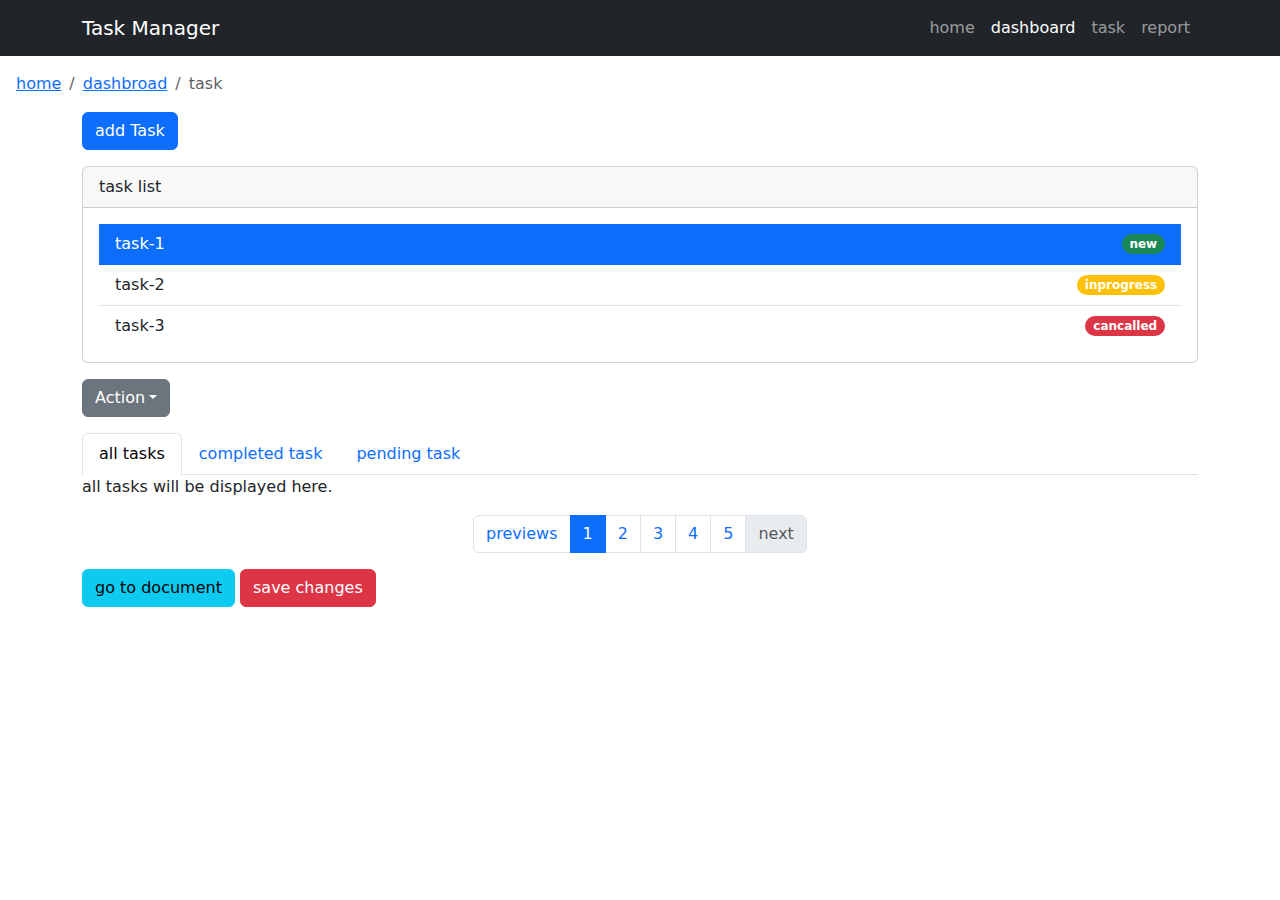
<file: bootstrap5-task-manager/index.html>
<!DOCTYPE html>
<html lang="en">

<head>
    <meta charset="UTF-8">
    <meta name="viewport" content="width=device-width, initial-scale=1.0">
    <title>task manager</title>
    <link rel="stylesheet" href="https://cdn.jsdelivr.net/npm/bootstrap@5.3.8/dist/css/bootstrap.min.css">
    <link rel="icon"
        href="https://encrypted-tbn0.gstatic.com/images?q=tbn:ANd9GcTY9ry0hDxce7KHSyXXq0YgvmfsCe12ERX5GQ&s">
</head>

<body>

    <!-- task manager -->
    <header>
        <!-- navbar:essential for navigation and branding -->
        <nav class="navbar navbar-dark bg-dark navbar-expand-lg ">
            <div class="container ">
                <a class="navbar-brand" href="#">Task Manager</a>
                <button class="navbar-toggler" type="button" data-bs-toggle="collapse" data-bs-target="#navbarNav">
                    <span class="navbar-toggler-icon"></span></button>
                <div class="collapse navbar-collapse" id="navbarNav">
                    <ul class="navbar-nav ms-auto">
                        <li class="nav-item"><a class="nav-link" href="#">home</a></li>
                        <li class="nav-item"><a class="nav-link active" href="#">dashboard</a></li>
                        <li class="nav-item"><a class="nav-link" href="#">task</a></li>
                        <li class="nav-item"><a class="nav-link" href="#">report</a></li>
                    </ul>
                </div>
            </div>
        </nav>
        <!-- breadcrumb:navigation path -->
        <nav class="m-3">
            <ol class="breadcrumb">
                <li class="breadcrumb-item"><a href="#">home</a></li>
                <li class="breadcrumb-item"><a href="#">dashbroad</a></li>
                <li class="breadcrumb-item active">task</a></li>
            </ol>
        </nav>
    </header>

    <main>
        <div class="container">
            <!-- button:for triggering action -->
            <button class="btn btn-primary " type="button" data-bs-toggle="modal" data-bs-target="#addTaskModal">add
                Task</button>

            <!-- card:used for display content in sturtured format -->
            <div class="card mt-3">
                <div class="card-header">
                    task list
                </div>
                <div class="card-body">
                    <!-- list group class:displaying list -->
                    <ul class="list-group list-group-flush ">
                        <li class="list-group-item active d-flex justify-content-between align-items-center">task-1
                            <!-- badge:indicates msg notification -->
                            <span class="badge bg-success rounded-pill ">new</span>
                        </li>
                        <li class="list-group-item d-flex justify-content-between align-items-center">task-2 <span
                                class="badge bg-warning rounded-pill">inprogress</span></li>
                        <li class="list-group-item d-flex justify-content-between align-items-center">task-3 <span
                                class="badge bg-danger rounded-pill">cancalled</span></li>
                    </ul>

                </div>
                <!-- modal:displaying alerts,notification and used to show msg -->
                <div class="modal fade " id="addTaskModal">
                    <div class="modal-dialog">
                        <div class="modal-content">
                            <div class="modal-header">
                                <h5 class="modal-tittle">add Task</h5>
                                <button type="button" class="btn-close" data-bs-dismiss="modal"></button>

                            </div>
                            <div class="modal-body">
                                <form action="">
                                    <div class="mb-3">
                                        <label for="taskname" class="form-label">task name</label>
                                        <input type="text" class="form-control" id="taskname"
                                            placeholder="enter task name">
                                    </div>
                                    <div>
                                        <label for="taskDescription">task describtion</label>
                                        <textarea type="text" class="form-control" id="taskDescription"
                                            placeholder="enter task describtion"></textarea>
                                    </div>
                                    <div>
                                        <label for="taskStatus">task status</label>
                                        <select class="form-select" id="taskStatus">
                                            <option value="selected">new</option>
                                            <option value="">in progress</option>
                                            <option value="">completed</option>
                                            <option value="">canceled</option>
                                        </select>
                                    </div>
                                </form>
                            </div>
                            <div class="modal-footer">
                                <button type="button" class="btn btn-primary">save task</button>
                                <button type="button" class="btn btn-secondary" data-bs-dismiss="modal">close</button>
                            </div>
                        </div>
                    </div>
                </div>

            </div>
            <!-- dropdown:useful for providing list of action or filters -->
            <button class=" btn btn-secondary dropdown-toggle mt-3" type="button"
                data-bs-toggle="dropdown">Action</button>
            <div>
                <ul class="dropdown-menu">
                    <li><a class="dropdown-item" href="#">Edit task</a></li>
                    <li><a class="dropdown-item" href="#">delete task</a></li>
                    <li>
                        <hr class="dropdown-divider">
                    </li>
                    <li><a class="dropdown-item" href="#">Mark as completed</a></li>
                </ul>

            </div>
            <!-- navs & tabs :allows organinizing our view -->
            <ul class="nav nav-tabs mt-3">
                <li class="nav-item"><button class="nav-link active " data-bs-toggle="pill" data-bs-target="#alltask"
                        type="button">all tasks</button></li>
                <li class="nav-item"><button class="nav-link" data-bs-toggle="pill" data-bs-target="#completed"
                        type="button">completed task</button></li>
                <li class="nav-item"><button class="nav-link" data-bs-toggle="pill" data-bs-target="#pending"
                        type="button">pending task</button></li>
            </ul>
            <div class="tab-content">
                <div class="tab-pane show fade active" id="alltask">
                    <p>all tasks will be displayed here.</p>
                </div>
                <div class="tab-pane fade" id="completed">
                    <p>completed task will displayed here</p>
                </div>
                <div class="tab-pane fade  " id="pending">
                    <p>pending tasks will be displayed here.</p>
                </div>
            </div>

            <!-- pagination:essential for navigation through long list -->
            <nav>
                <ul class="pagination justify-content-center">
                    <li class="page-item"><a class="page-link " href="#">previews</a></li>
                    <li class="page-item"><a class="page-link active" href="#">1</a></li>
                    <li class="page-item"><a class="page-link" href="#">2</a></li>
                    <li class="page-item"><a class="page-link" href="#">3</a></li>
                    <li class="page-item"><a class="page-link" href="#">4</a></li>
                    <li class="page-item"><a class="page-link" href="#">5</a></li>
                    <li class="page-item"><a class="page-link disabled" href="#">next</a></li>
                </ul>
            </nav>
            <!-- tooltip:provide addition information -->
            <button type="button" class="btn btn-info" data-bs-toggle="tooltip" data-bs-placement="top"
                data-bs-title="tis this document setting ">
                go to document
            </button>
            <!-- popover:more content compare to tooltip -->
             <button type="button" class="btn btn-danger" data-bs-toggle="popover" title="task update" data-bs-content="And here’s some amazing content.And here’s some amazing content. It’s very engaging. Right? It’s very engaging. Right?">save changes</button>
        </div>
    </main>

    <!-- javascript -->
   
    <script src="https://cdn.jsdelivr.net/npm/bootstrap@5.3.8/dist/js/bootstrap.bundle.min.js"></script>

    <script>
        const tooltipTriggerList = document.querySelectorAll('[data-bs-toggle="tooltip"]')
        const tooltipList = [...tooltipTriggerList].map(tooltipTriggerEl => new bootstrap.Tooltip(tooltipTriggerEl))

        const popoverTriggerList = document.querySelectorAll('[data-bs-toggle="popover"]')
        const popoverList = [...popoverTriggerList].map(popoverTriggerEl => new bootstrap.Popover(popoverTriggerEl))
    </script>


</body>

</html>
</file>
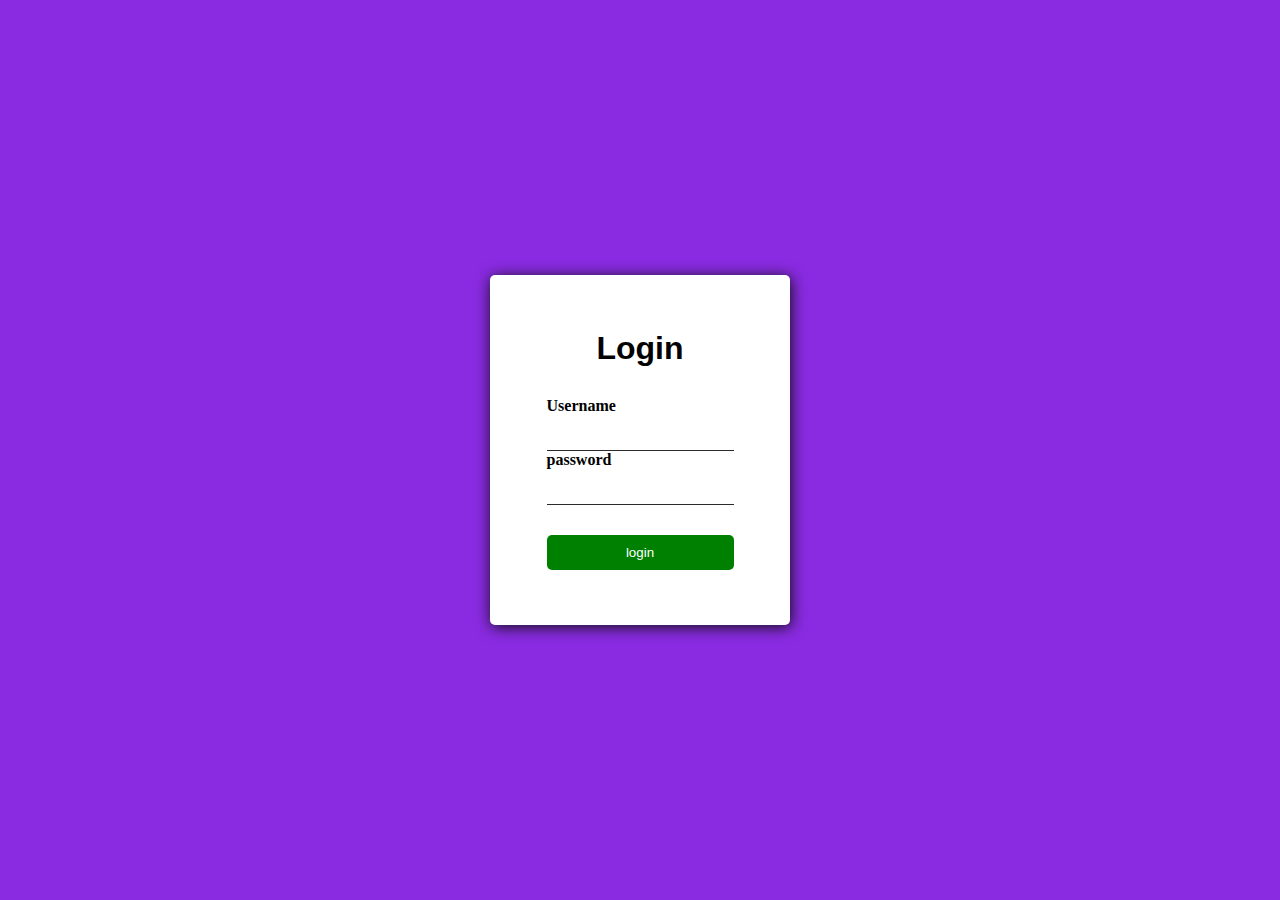
<file: javascript_project/login_form/login.html>
<!DOCTYPE html>
<html lang="en">
<head>
    <meta charset="UTF-8">
    <meta name="viewport" content="width=device-width, initial-scale=1.0">
    <title>Document</title>
    <link rel="stylesheet" href="style.css">
</head>
<body>
    <div class="container">
        <h1>Login</h1>
        <form action="">
            <label for="username">Username</label>
            <input type="text"  name="username">
            <label for="password">password</label>
            <input type="password" name="password" >
            <input type="submit" value="login" class="login-btn">
        </form>
    </div>




    <script src="login.js"></script>
    
</body>
</html>
</file>
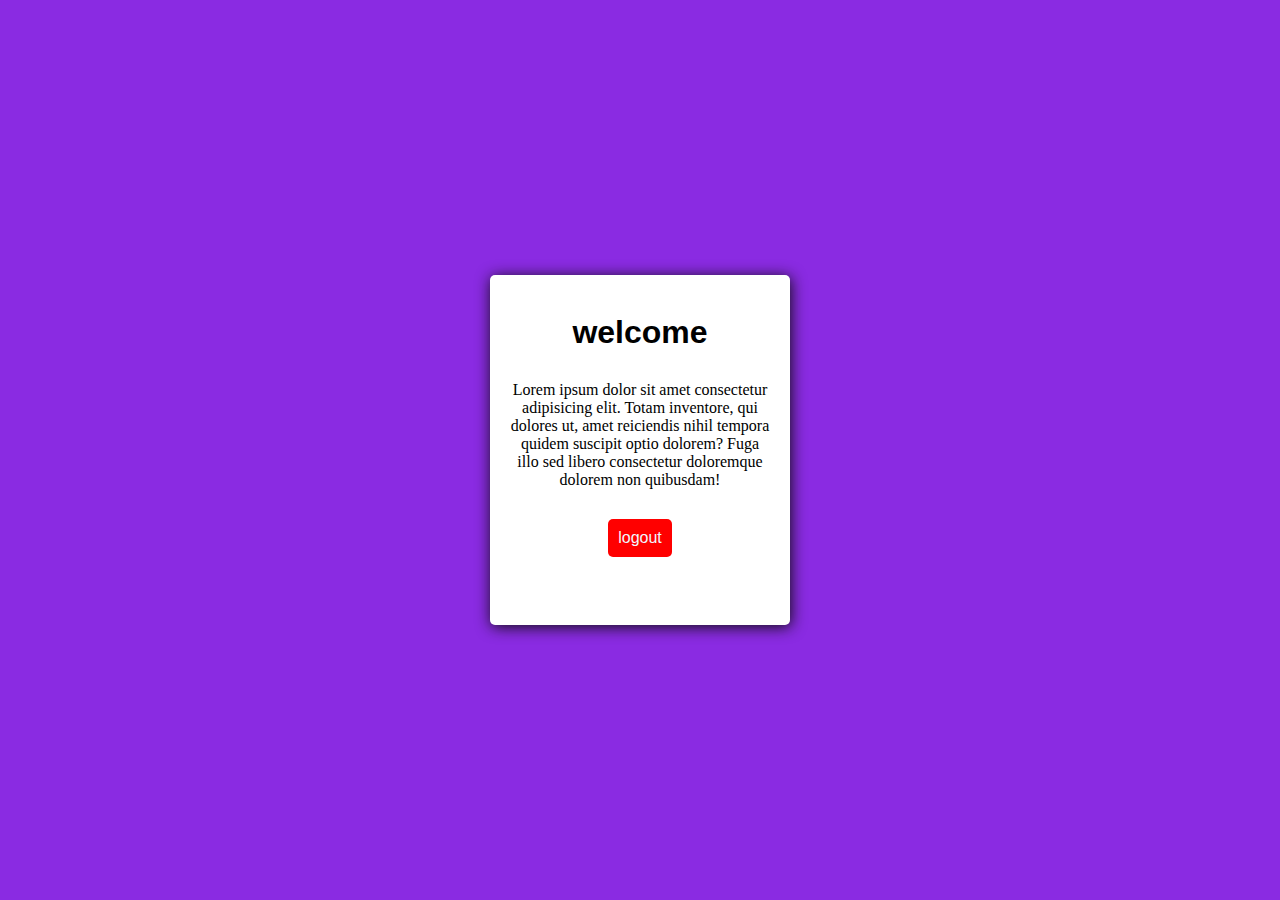
<file: javascript_project/login_form/logout.html>
<!DOCTYPE html>
<html lang="en">

<head>
    <meta charset="UTF-8">
    <meta name="viewport" content="width=device-width, initial-scale=1.0">
    <title>logout</title>
    <link rel="stylesheet" href="style.css">
</head>

<body>
    <div class="container">
        <h1>welcome</h1>
        <p>Lorem ipsum dolor sit amet consectetur adipisicing elit. Totam inventore, qui dolores ut, amet reiciendis
            nihil tempora quidem suscipit optio dolorem? Fuga illo sed libero consectetur doloremque dolorem non
            quibusdam!</p>
            <button class="logout-btn">logout</button>
    </div>
<script src="logout.js"></script>
</body>

</html>
</file>
<file: javascript_project/login_form/style.css>
*{
    margin:0;
    padding: 0;
    box-sizing: border-box;
}
body{
    background-color: blueviolet;
    display: grid;
   place-items: center;
   height: 100vh;
        
}

h1{
    font-family: Arial, Helvetica, sans-serif;
    padding-bottom: 30px;
}
p{
    text-align: center;

}
.container{
    display: flex;
    flex-direction: column;
    align-items: center;
    justify-content: center;
    height: 350px;
    width: 300px;
    background-color: rgb(255, 255, 255);
    border-radius: 5px;
    padding: 20px;
     box-shadow: 1px 2px 15px rgb(15, 14, 14);
   
}


form{

    display: flex;
    flex-direction:column;
}

label{
    font-size: medium;
    font-weight: bold;

}
input{
    padding: 5px;
    border: none;
    border-bottom: 1px solid #2c2a2a;
    margin-top: 10px;
    outline: none;
}
.login-btn{
    border: none;
    
    background-color: green;
    color:white;
    padding: 10px;
    cursor: pointer;
    border-radius: 5px;
    margin-top: 30px;

}
.logout-btn{
    background-color: red;
    color: aliceblue;
    border: none;
    border-radius: 5px;
    font-size: medium;
    padding: 10px;
    margin: 30px;
    cursor: pointer;
}
</file>
